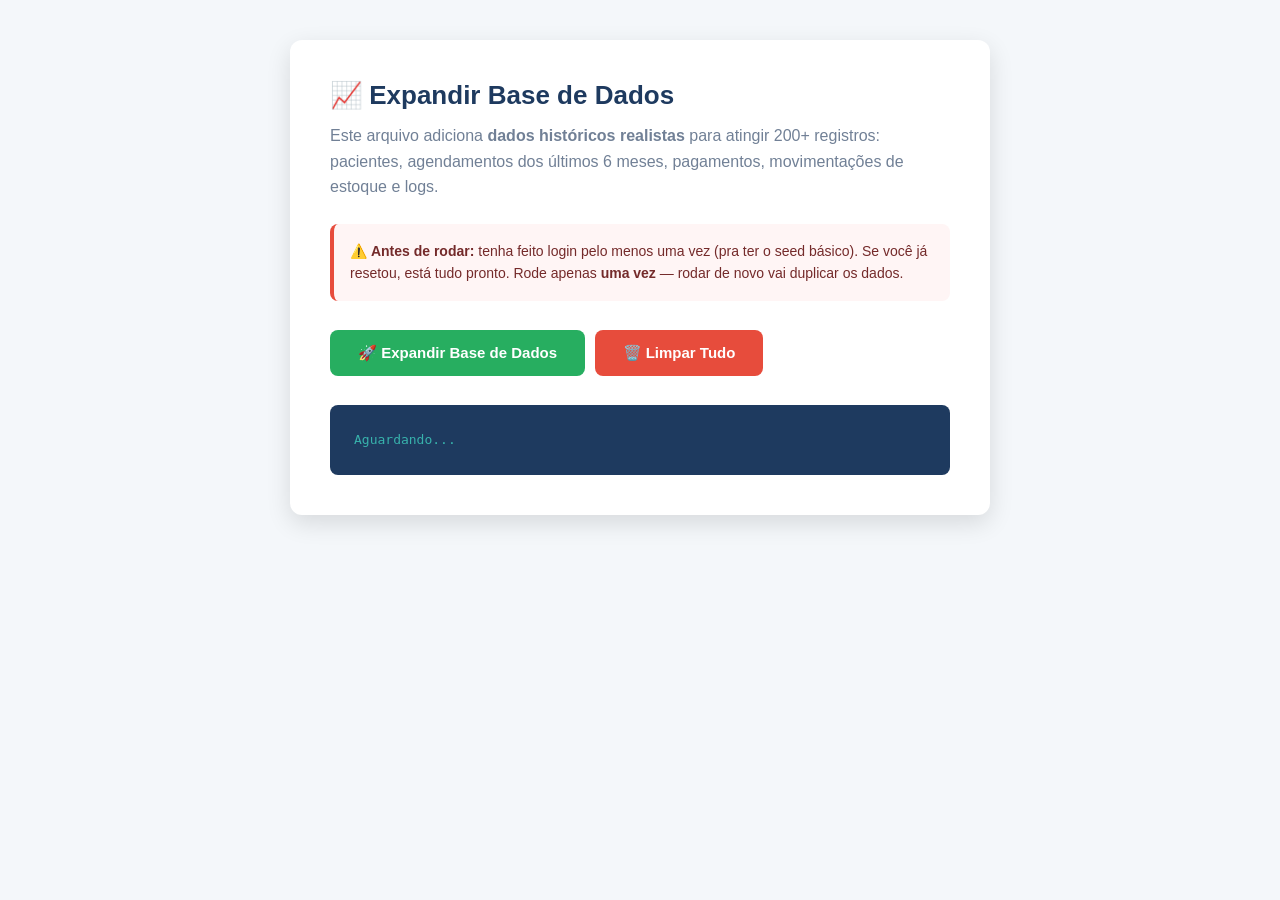
<file: Projeto Escolar/expandir.html>
<!DOCTYPE html>
<html lang="pt-BR">
<head>
    <meta charset="UTF-8">
    <title>Expandir Dados - Clínica</title>
    <style>
        * { margin: 0; padding: 0; box-sizing: border-box; }
        body { font-family: 'Segoe UI', Arial, sans-serif; background: #f4f7fa;
               padding: 40px 20px; min-height: 100vh; }
        .box { max-width: 700px; margin: 0 auto; background: white; padding: 40px;
               border-radius: 12px; box-shadow: 0 8px 24px rgba(0,0,0,0.12); }
        h1 { color: #1e3a5f; margin-bottom: 12px; font-size: 26px; }
        p { color: #718096; margin-bottom: 24px; line-height: 1.6; }
        .alerta { background: #fff5f5; border-left: 4px solid #e74c3c;
                  padding: 16px; border-radius: 8px; margin-bottom: 24px;
                  font-size: 14px; color: #742a2a; line-height: 1.6; }
        button { padding: 14px 28px; font-size: 15px; font-weight: 600;
                 border: none; border-radius: 8px; cursor: pointer;
                 transition: all .2s; margin: 5px 5px 5px 0; }
        .btn-expandir { background: #27ae60; color: white; }
        .btn-expandir:hover { background: #219a52; transform: translateY(-2px); }
        .btn-reset { background: #e74c3c; color: white; }
        .btn-reset:hover { background: #c0392b; }
        .log { background: #1e3a5f; color: #38b2ac; padding: 24px;
               border-radius: 8px; font-family: 'Consolas', monospace;
               font-size: 13px; white-space: pre-wrap; line-height: 1.7;
               margin-top: 24px; max-height: 500px; overflow-y: auto; }
    </style>
</head>
<body>
    <div class="box">
        <h1>📈 Expandir Base de Dados</h1>
        <p>Este arquivo adiciona <strong>dados históricos realistas</strong> para atingir 200+ registros: pacientes, agendamentos dos últimos 6 meses, pagamentos, movimentações de estoque e logs.</p>

        <div class="alerta">
            ⚠️ <strong>Antes de rodar:</strong> tenha feito login pelo menos uma vez (pra ter o seed básico). Se você já resetou, está tudo pronto. Rode apenas <strong>uma vez</strong> — rodar de novo vai duplicar os dados.
        </div>

        <button class="btn-expandir" id="btnExpandir">🚀 Expandir Base de Dados</button>
        <button class="btn-reset" id="btnReset">🗑️ Limpar Tudo</button>

        <div class="log" id="log">Aguardando...</div>
    </div>

    <script>
        const log = document.getElementById('log');
        function escrever(msg) {
            log.textContent += '\n' + msg;
            log.scrollTop = log.scrollHeight;
        }
        function carregar(k) { return JSON.parse(localStorage.getItem(k)) || []; }
        function salvar(k, d) { localStorage.setItem(k, JSON.stringify(d)); }
        function gerarId() { return Date.now() + Math.random().toString(36).slice(2, 8); }
        function dataOffset(d) {
            const x = new Date(); x.setDate(x.getDate() + d);
            return x.toISOString().split('T')[0];
        }

        document.getElementById('btnExpandir').addEventListener('click', () => {
            if (!confirm('Isso vai adicionar ~300 novos registros. Continuar?')) return;

            log.textContent = '🚀 Expandindo base de dados...\n';
            escrever('');

            const pacientes      = carregar('pacientes');
            const profissionais  = carregar('profissionais');
            const servicos       = carregar('servicos');
            const agendamentos   = carregar('agendamentos');
            const pagamentos     = carregar('pagamentos');
            const movimentacoes  = carregar('movimentacoes');
            const estoque        = carregar('estoque');
            const logs           = carregar('logs');

            if (pacientes.length === 0) {
                alert('❌ Rode primeiro o sistema (login) para ter o seed básico.');
                return;
            }

            /* ============ 1. PACIENTES EXTRAS ============ */
            const nomesM = ['Pedro','Lucas','Gabriel','Matheus','Rafael','Bruno','Felipe','Thiago','Diego','Rodrigo','André','Marcelo','Fábio','Vinícius','Leonardo','Guilherme','Ricardo','Eduardo','Daniel','Henrique'];
            const nomesF = ['Ana','Beatriz','Carla','Daniela','Eduarda','Fernanda','Gabriela','Helena','Isabela','Júlia','Larissa','Marina','Natália','Olívia','Patrícia','Renata','Sofia','Tatiana','Valentina','Yasmin'];
            const sobrenomes = ['Silva','Santos','Oliveira','Souza','Lima','Costa','Ferreira','Almeida','Rodrigues','Nascimento','Carvalho','Gomes','Martins','Rocha','Ribeiro','Alves','Monteiro','Mendes','Barbosa','Pinto'];
            const cidades = ['São Paulo','Guarulhos','Osasco','Santo André','São Bernardo','Campinas','Santos','Ribeirão Preto'];

            const novosPacientes = [];
            const totalPac = Math.max(0, 40 - pacientes.length);
            for (let i = 0; i < totalPac; i++) {
                const isM = Math.random() > 0.5;
                const lista = isM ? nomesM : nomesF;
                const nome = lista[Math.floor(Math.random() * lista.length)] + ' ' +
                             sobrenomes[Math.floor(Math.random() * sobrenomes.length)] + ' ' +
                             sobrenomes[Math.floor(Math.random() * sobrenomes.length)];
                const anoNasc = 1950 + Math.floor(Math.random() * 55);
                const mes = String(1 + Math.floor(Math.random() * 12)).padStart(2, '0');
                const dia = String(1 + Math.floor(Math.random() * 28)).padStart(2, '0');

                novosPacientes.push({
                    id: 'pac' + String(pacientes.length + i + 1).padStart(2, '0'),
                    nome,
                    cpf: `${100 + i}.${200 + i}.${300 + i}-${String(i % 100).padStart(2, '0')}`,
                    telefone: `(11) 9${String(8000 + i).slice(-4)}-${String(1000 + i).slice(-4)}`,
                    email: nome.toLowerCase().replace(/\s+/g, '.') + '@email.com',
                    nascimento: `${anoNasc}-${mes}-${dia}`,
                    endereco: `Rua das Palmeiras, ${100 + i} - ${cidades[Math.floor(Math.random() * cidades.length)]}/SP`
                });
            }
            const todosPacientes = [...pacientes, ...novosPacientes];
            salvar('pacientes', todosPacientes);
            escrever(`✅ Pacientes: ${pacientes.length} → ${todosPacientes.length} (+${novosPacientes.length})`);

            /* ============ 2. AGENDAMENTOS HISTÓRICOS ============ */
            const statusHistoricos = ['realizado','realizado','realizado','realizado','cancelado','realizado','realizado','realizado'];
            const novosAgendamentos = [];
            let idAg = agendamentos.length + 1;

            // Agendamentos dos últimos 180 dias
            for (let d = -180; d <= -1; d++) {
                const diaSemana = new Date(Date.now() + d * 86400000).getDay();
                let qtdDia = diaSemana === 0 ? 0 : Math.floor(Math.random() * 3) + 1;

                for (let j = 0; j < qtdDia; j++) {
                    const hora = String(8 + Math.floor(Math.random() * 10)).padStart(2, '0') + ':00';
                    const pac = todosPacientes[Math.floor(Math.random() * todosPacientes.length)];
                    const pro = profissionais[Math.floor(Math.random() * profissionais.length)];
                    const ser = servicos[Math.floor(Math.random() * servicos.length)];
                    const status = statusHistoricos[Math.floor(Math.random() * statusHistoricos.length)];

                    novosAgendamentos.push({
                        id: 'ag' + String(idAg++).padStart(3, '0'),
                        pacienteId: pac.id,
                        profissionalId: pro.id,
                        servicoId: ser.id,
                        data: dataOffset(d),
                        hora,
                        status,
                        obs: ''
                    });
                }
            }

            // Alguns agendamentos futuros
            for (let d = 1; d <= 15; d++) {
                const qtdDia = Math.floor(Math.random() * 3);
                for (let j = 0; j < qtdDia; j++) {
                    const hora = String(8 + Math.floor(Math.random() * 10)).padStart(2, '0') + ':00';
                    const pac = todosPacientes[Math.floor(Math.random() * todosPacientes.length)];
                    const pro = profissionais[Math.floor(Math.random() * profissionais.length)];
                    const ser = servicos[Math.floor(Math.random() * servicos.length)];
                    const status = Math.random() > 0.5 ? 'agendado' : 'confirmado';

                    novosAgendamentos.push({
                        id: 'ag' + String(idAg++).padStart(3, '0'),
                        pacienteId: pac.id,
                        profissionalId: pro.id,
                        servicoId: ser.id,
                        data: dataOffset(d),
                        hora,
                        status,
                        obs: ''
                    });
                }
            }

            const todosAgendamentos = [...agendamentos, ...novosAgendamentos];
            salvar('agendamentos', todosAgendamentos);
            escrever(`✅ Agendamentos: ${agendamentos.length} → ${todosAgendamentos.length} (+${novosAgendamentos.length})`);

            /* ============ 3. PAGAMENTOS AUTOMÁTICOS ============ */
            const formas = ['dinheiro','pix','debito','credito','convenio'];
            const jaPagos = new Set(pagamentos.map(p => p.agendamentoId));
            const novosPagamentos = [];
            let idPag = pagamentos.length + 1;

            todosAgendamentos.filter(a => a.status === 'realizado').forEach(ag => {
                if (jaPagos.has(ag.id)) return;
                if (Math.random() > 0.85) return; // 15% não têm registro

                const serv = servicos.find(s => s.id === ag.servicoId) || { preco: 100 };
                const estaPago = Math.random() > 0.15; // 85% pago
                const forma = formas[Math.floor(Math.random() * formas.length)];

                novosPagamentos.push({
                    id: 'pag' + String(idPag++).padStart(3, '0'),
                    agendamentoId: ag.id,
                    valor: serv.preco,
                    forma,
                    status: estaPago ? 'pago' : 'pendente',
                    data: ag.data,
                    obs: '',
                    usuario: Math.random() > 0.5 ? 'Recepção Clínica' : 'Administrador'
                });
            });

            const todosPagamentos = [...pagamentos, ...novosPagamentos];
            salvar('pagamentos', todosPagamentos);
            escrever(`✅ Pagamentos: ${pagamentos.length} → ${todosPagamentos.length} (+${novosPagamentos.length})`);

            /* ============ 4. MOVIMENTAÇÕES EXTRAS ============ */
            const novosMovs = [];
            let idMov = movimentacoes.length + 1;

            for (let i = 0; i < 30; i++) {
                const item = estoque[Math.floor(Math.random() * estoque.length)];
                const tipo = Math.random() > 0.6 ? 'entrada' : 'saida';
                const qtd = 1 + Math.floor(Math.random() * 15);
                const motivo = tipo === 'entrada'
                    ? ['compra','devolucao','ajuste'][Math.floor(Math.random() * 3)]
                    : ['uso','perda','vencimento','ajuste'][Math.floor(Math.random() * 4)];
                const dias = -Math.floor(Math.random() * 90);

                novosMovs.push({
                    id: 'mov' + String(idMov++).padStart(3, '0'),
                    itemId: item.id,
                    tipo,
                    quantidade: qtd,
                    motivo,
                    data: dataOffset(dias),
                    usuario: Math.random() > 0.5 ? 'Recepção Clínica' : 'Administrador',
                    obs: ''
                });
            }

            const todosMovs = [...movimentacoes, ...novosMovs];
            salvar('movimentacoes', todosMovs);
            escrever(`✅ Movimentações: ${movimentacoes.length} → ${todosMovs.length} (+${novosMovs.length})`);

            /* ============ 5. LOGS HISTÓRICOS ============ */
            const acoesLog = [
                { acao: 'login',   det: (u) => `Usuário ${u} entrou no sistema` },
                { acao: 'logout',  det: (u) => `Usuário ${u} saiu do sistema` },
                { acao: 'criar',   det: ()  => `Paciente cadastrado` },
                { acao: 'criar',   det: ()  => `Agendamento criado` },
                { acao: 'criar',   det: ()  => `Pagamento registrado` },
                { acao: 'editar',  det: ()  => `Agendamento editado` },
                { acao: 'editar',  det: ()  => `Item do estoque editado` },
                { acao: 'excluir', det: ()  => `Agendamento cancelado` },
                { acao: 'editar',  det: ()  => `Usuário editado` },
                { acao: 'criar',   det: ()  => `Fornecedor cadastrado` }
            ];
            const usuariosLista = ['Administrador','Recepção Clínica','Dra. Ana Souza'];
            const novosLogs = [];

            for (let i = 0; i < 50; i++) {
                const a = acoesLog[Math.floor(Math.random() * acoesLog.length)];
                const u = usuariosLista[Math.floor(Math.random() * usuariosLista.length)];
                const dias = -Math.floor(Math.random() * 90);
                const d = new Date(); d.setDate(d.getDate() + dias);
                d.setHours(8 + Math.floor(Math.random() * 12), Math.floor(Math.random() * 60));

                novosLogs.push({
                    id: gerarId(),
                    data: d.toLocaleDateString('pt-BR') + ' ' + d.toLocaleTimeString('pt-BR'),
                    usuario: u,
                    email: u.toLowerCase().replace(/\s+/g, '.') + '@clinica.com',
                    acao: a.acao,
                    detalhe: a.det(u)
                });
            }

            const todosLogs = [...logs, ...novosLogs].slice(-500);
            salvar('logs', todosLogs);
            escrever(`✅ Logs: ${logs.length} → ${todosLogs.length} (+${novosLogs.length})`);

            /* ============ RESUMO ============ */
            escrever('');
            escrever('🎉 EXPANSÃO CONCLUÍDA!\n');

            const resumo = {
                usuarios: carregar('usuarios').length,
                profissionais: carregar('profissionais').length,
                servicos: carregar('servicos').length,
                pacientes: carregar('pacientes').length,
                fornecedores: carregar('fornecedores').length,
                estoque: carregar('estoque').length,
                agendamentos: carregar('agendamentos').length,
                horarios: carregar('horarios').length,
                movimentacoes: carregar('movimentacoes').length,
                pagamentos: carregar('pagamentos').length,
                logs: carregar('logs').length
            };

            let total = 0;
            escrever('📊 TOTAL POR TABELA:');
            Object.entries(resumo).forEach(([k, v]) => {
                total += v;
                escrever(`   ${k.padEnd(15)} ${String(v).padStart(5)}`);
            });
            escrever('');
            escrever(`🎯 TOTAL GERAL: ${total} registros`);

            const pag = carregar('pagamentos');
            const pagosTot = pag.filter(p => p.status === 'pago').reduce((s, p) => s + Number(p.valor || 0), 0);
            const pendTot = pag.filter(p => p.status === 'pendente').reduce((s, p) => s + Number(p.valor || 0), 0);
            escrever('');
            escrever('💰 FINANCEIRO:');
            escrever(`   Recebido:  R$ ${pagosTot.toFixed(2)}`);
            escrever(`   A receber: R$ ${pendTot.toFixed(2)}`);

            escrever('');
            escrever('✅ Agora abra o painel e faça login!');
        });

        document.getElementById('btnReset').addEventListener('click', () => {
            if (!confirm('Apagar TODOS os dados?')) return;
            localStorage.clear();
            sessionStorage.clear();
            log.textContent = '🗑️ Dados apagados. Rode novamente o seed pelo painel.';
        });
    </script>
</body>
</html>
</file>
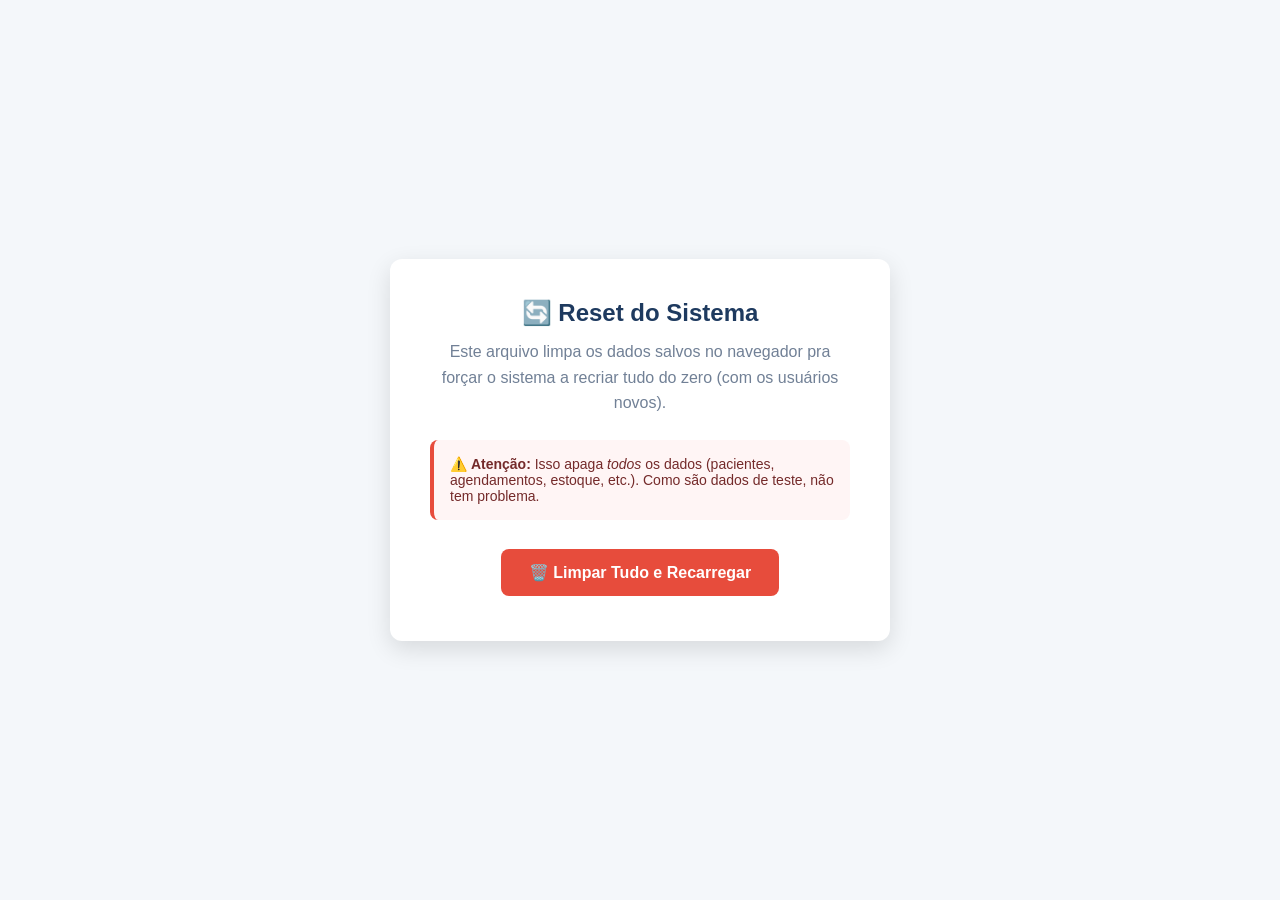
<file: Projeto Escolar/reset.html>
<!DOCTYPE html>
<html lang="pt-BR">
<head>
    <meta charset="UTF-8">
    <title>Reset - Clínica Bem-Estar</title>
    <style>
        * { margin: 0; padding: 0; box-sizing: border-box; }
        body {
            font-family: 'Segoe UI', Arial, sans-serif;
            background: #f4f7fa;
            min-height: 100vh;
            display: flex;
            align-items: center;
            justify-content: center;
            padding: 20px;
        }
        .box {
            background: white;
            padding: 40px;
            border-radius: 12px;
            box-shadow: 0 8px 24px rgba(0,0,0,0.12);
            max-width: 500px;
            text-align: center;
        }
        h1 { color: #1e3a5f; margin-bottom: 12px; font-size: 24px; }
        p { color: #718096; margin-bottom: 24px; line-height: 1.6; }
        .alerta {
            background: #fff5f5;
            border-left: 4px solid #e74c3c;
            padding: 16px;
            border-radius: 8px;
            text-align: left;
            margin-bottom: 24px;
            font-size: 14px;
            color: #742a2a;
        }
        button {
            padding: 14px 28px;
            font-size: 16px;
            font-weight: 600;
            border: none;
            border-radius: 8px;
            cursor: pointer;
            transition: all .2s;
            margin: 5px;
        }
        .btn-limpar {
            background: #e74c3c;
            color: white;
        }
        .btn-limpar:hover { background: #c0392b; }
        .btn-ir {
            background: #27ae60;
            color: white;
        }
        .btn-ir:hover { background: #219a52; }
        .resultado {
            margin-top: 24px;
            padding: 16px;
            border-radius: 8px;
            background: #f0fff4;
            border-left: 4px solid #27ae60;
            color: #22543d;
            font-size: 14px;
            display: none;
        }
        .resultado.ativo { display: block; }
    </style>
</head>
<body>
    <div class="box">
        <h1>🔄 Reset do Sistema</h1>
        <p>
            Este arquivo limpa os dados salvos no navegador pra forçar o sistema
            a recriar tudo do zero (com os usuários novos).
        </p>

        <div class="alerta">
            ⚠️ <strong>Atenção:</strong> Isso apaga <em>todos</em> os dados
            (pacientes, agendamentos, estoque, etc.). Como são dados de teste,
            não tem problema.
        </div>

        <button class="btn-limpar" id="btnLimpar">
            🗑️ Limpar Tudo e Recarregar
        </button>

        <div class="resultado" id="resultado">
            ✅ <strong>Pronto!</strong> Todos os dados foram apagados.<br>
            Agora vá para o <a href="index.html" style="color: #27ae60; font-weight: 600;">login</a>
            e entre com:<br>
            <code>admin@clinica.com</code> / <code>admin123</code>
        </div>
    </div>

    <script>
        document.getElementById('btnLimpar').addEventListener('click', () => {
            if (!confirm('Tem certeza que quer apagar TODOS os dados?')) return;

            // Limpa tudo
            localStorage.clear();
            sessionStorage.clear();

            // Mostra mensagem
            document.getElementById('resultado').classList.add('ativo');

            // Auto-redireciona em 3 segundos
            setTimeout(() => {
                window.location.href = 'index.html';
            }, 3000);
        });
    </script>
</body>
</html>
</file>
